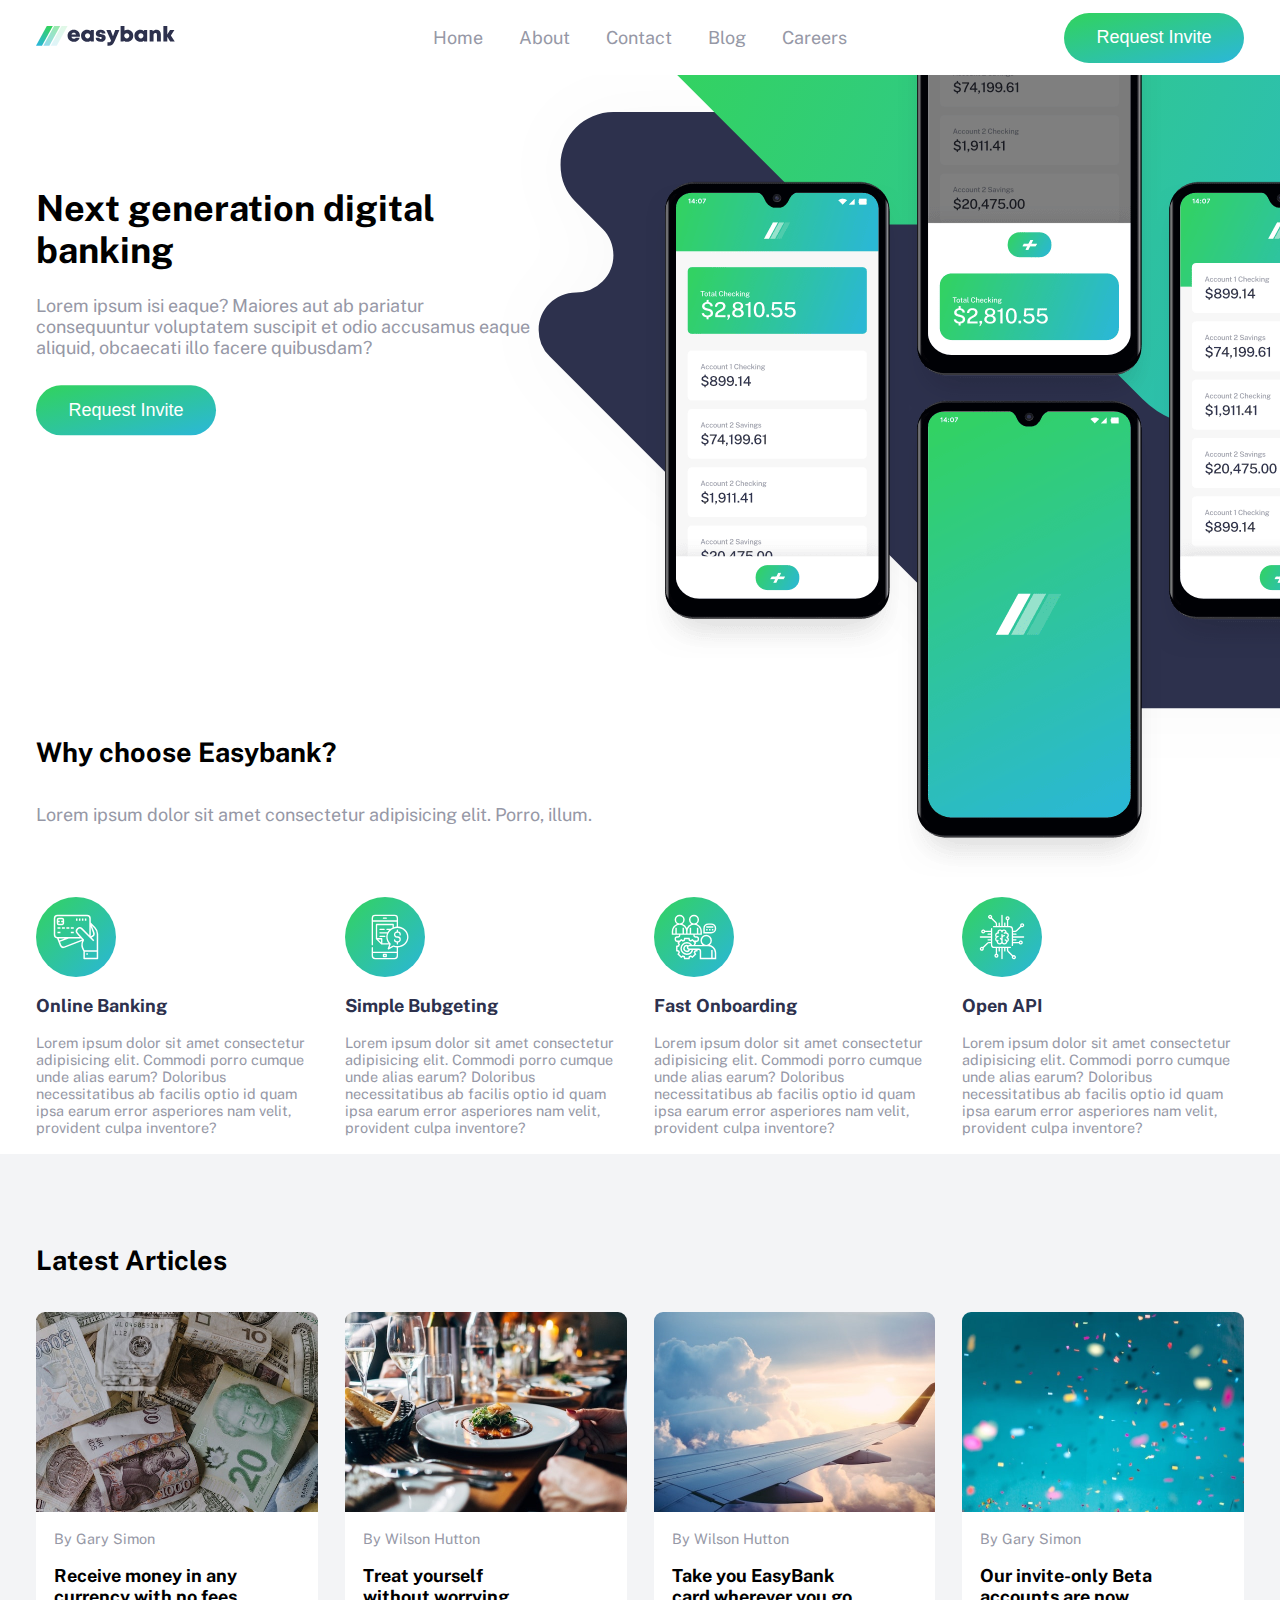
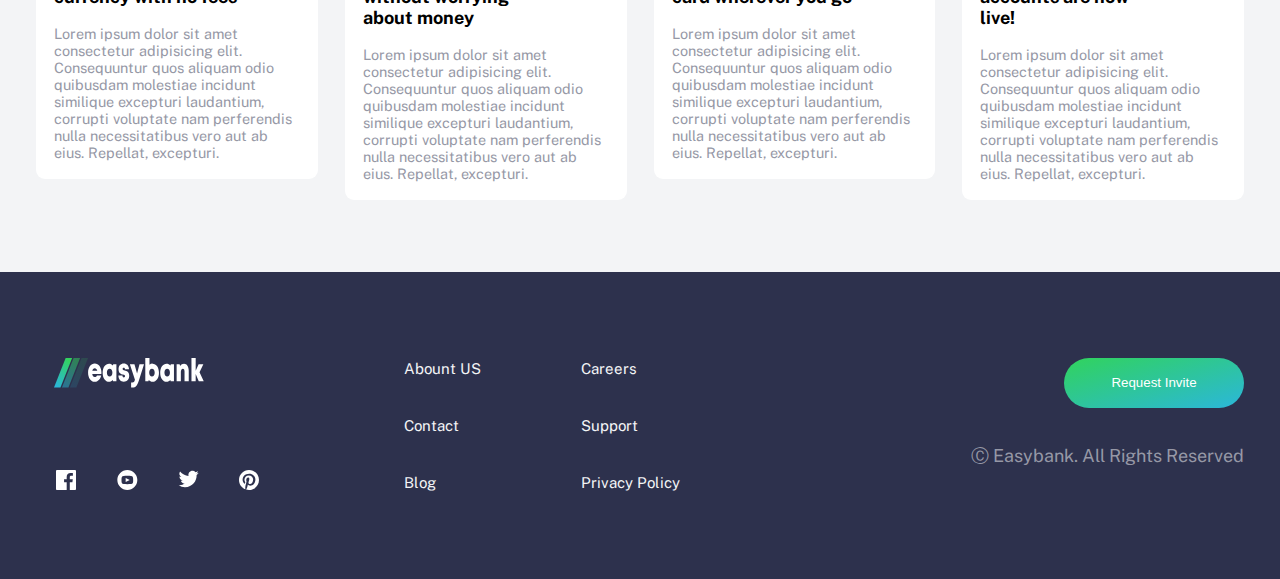
<file: index.html>
<!DOCTYPE html>
<html lang="en">

<head>
    <meta charset="UTF-8">
    <meta name="viewport" content="width=device-width, initial-scale=1.0">
    <title>Easy Bank</title>
    <link rel="stylesheet" href="./public/styles.css">
</head>

<body>
    <header>
        <div class="container">
            <nav class="main-nav">
                <div class="brand-logo">
                    <img src="images/logo.svg" alt="">
                </div>
                <ul id="list-menu">
                    <li>
                        <a href="javascript:;">Home</a>
                    </li>
                    <li>
                        <a href="javascript:;">About</a>
                    </li>
                    <li>
                        <a href="javascript:;">Contact</a>
                    </li>
                    <li>
                        <a href="javascript:;">Blog</a>
                    </li>
                    <li>
                        <a href="javascript:;">Careers</a>
                    </li>
                </ul>
                <div class="invite">
                    <button class="btn button button-accent">Request Invite</button>
                </div>
                <div class="hamburger-wrapper">
                    <img src="images/icon-hamburger.svg" id="myImage" />
                </div>
            </nav>
        </div>
    </header>

    <div class="banner">
        <div class="image-wrapper">
            <div class="bg1-container">
                <img class="bg1" src="images/bg-intro-desktop.svg" alt="">
            </div>

            <img class="upper-img" src="images/image-mockups.png" alt="">
        </div>

        <div class="banner-info">
            <div class="container">
                <div class="banner-info-container">
                    <h1 class="banner-title">Next generation digital banking</h1>

                    <span class="banner-subtitle">Lorem ipsum isi eaque? Maiores aut ab pariatur consequuntur voluptatem
                        suscipit et odio
                        accusamus eaque aliquid, obcaecati illo facere quibusdam?</span>

                    <button class="btn button button-accent">Request Invite</button>
                </div>
            </div>
        </div>
    </div>

    <section class="landing-page-section">
        <div class="container">
            <h4 class="section-title">Why choose Easybank?</h4>

            <span class="section-subtitle">
                Lorem ipsum dolor sit amet consectetur adipisicing elit. Porro, illum.
            </span>
            <div class="latest-article-list">
                <div class="feature">
                    <div class="icon-circle">
                        <img src="images/icon-online.svg" alt="">
                    </div>

                    <h6 class="feature__title">Online Banking</h6>

                    <span class="feature__description">Lorem ipsum dolor sit amet consectetur adipisicing elit. Commodi
                        porro cumque unde alias earum?
                        Doloribus necessitatibus ab facilis optio id quam ipsa earum error asperiores nam velit,
                        provident
                        culpa
                        inventore?</span>
                </div>
                <div class="feature">
                    <div class="icon-circle">
                        <img src="images/icon-budgeting.svg" alt="">
                    </div>

                    <h6 class="feature__title">Simple Bubgeting</h6>

                    <span class="feature__description">Lorem ipsum dolor sit amet consectetur adipisicing elit. Commodi
                        porro cumque unde alias earum?
                        Doloribus necessitatibus ab facilis optio id quam ipsa earum error asperiores nam velit,
                        provident
                        culpa
                        inventore?</span>
                </div>
                <div class="feature">
                    <div class="icon-circle">
                        <img src="images/icon-onboarding.svg" alt="">
                    </div>

                    <h6 class="feature__title">Fast Onboarding</h6>

                    <span class="feature__description">Lorem ipsum dolor sit amet consectetur adipisicing elit. Commodi
                        porro cumque unde alias earum?
                        Doloribus necessitatibus ab facilis optio id quam ipsa earum error asperiores nam velit,
                        provident
                        culpa
                        inventore?</span>
                </div>
                <div class="feature">
                    <div class="icon-circle">
                        <img src="images/icon-api.svg" alt="">
                    </div>

                    <h6 class="feature__title">Open API</h6>

                    <span class="feature__description">Lorem ipsum dolor sit amet consectetur adipisicing elit. Commodi
                        porro cumque unde alias earum?
                        Doloribus necessitatibus ab facilis optio id quam ipsa earum error asperiores nam velit,
                        provident
                        culpa
                        inventore?</span>
                </div>
            </div>
        </div>
    </section>

    <section class="landing-page-section bg-medium">
        <div class="container">
            <h4 class="section-title">Latest Articles</h4>

            <div class="latest-article-list">
                <div>
                    <div class="latest-article">
                        <div class="image-wrapper">
                            <img src="images/image-currency.jpg" alt="">
                        </div>

                        <div class="latest-article__content">
                            <span class="latest-article__author">By Gary Simon</span>

                            <h6 class="latest-article__title">Receive money in any currency with no fees</h6>

                            <span class="latest-article__subtitle">Lorem ipsum dolor sit amet consectetur adipisicing
                                elit.
                                Consequuntur quos aliquam odio quibusdam molestiae incidunt similique excepturi
                                laudantium,
                                corrupti
                                voluptate nam perferendis nulla necessitatibus vero aut ab eius. Repellat,
                                excepturi.</span>
                        </div>
                    </div>
                </div>
                <div>
                    <div class="latest-article">
                        <div class="image-wrapper">
                            <img src="images/image-restaurant.jpg" alt="">
                        </div>

                        <div class="latest-article__content">
                            <span class="latest-article__author">By Wilson Hutton</span>

                            <h6 class="latest-article__title">Treat yourself without worrying about money</h6>

                            <span class="latest-article__subtitle">Lorem ipsum dolor sit amet consectetur adipisicing
                                elit.
                                Consequuntur quos aliquam odio quibusdam molestiae incidunt similique excepturi
                                laudantium,
                                corrupti
                                voluptate nam perferendis nulla necessitatibus vero aut ab eius. Repellat,
                                excepturi.</span>
                        </div>
                    </div>
                </div>
                <div>
                    <div class="latest-article">
                        <div class="image-wrapper">
                            <img src="images/image-plane.jpg" alt="">
                        </div>

                        <div class="latest-article__content">
                            <span class="latest-article__author">By Wilson Hutton</span>

                            <h6 class="latest-article__title">Take you EasyBank card wherever you go</h6>

                            <span class="latest-article__subtitle">Lorem ipsum dolor sit amet consectetur adipisicing
                                elit.
                                Consequuntur quos aliquam odio quibusdam molestiae incidunt similique excepturi
                                laudantium,
                                corrupti
                                voluptate nam perferendis nulla necessitatibus vero aut ab eius. Repellat,
                                excepturi.</span>
                        </div>
                    </div>
                </div>
                <div>
                    <div class="latest-article">
                        <div class="image-wrapper">
                            <img src="images/image-confetti.jpg" alt="">
                        </div>

                        <div class="latest-article__content">
                            <span class="latest-article__author">By Gary Simon</span>

                            <h6 class="latest-article__title">Our invite-only Beta accounts are now live!</h6>

                            <span class="latest-article__subtitle">Lorem ipsum dolor sit amet consectetur adipisicing
                                elit.
                                Consequuntur quos aliquam odio quibusdam molestiae incidunt similique excepturi
                                laudantium,
                                corrupti
                                voluptate nam perferendis nulla necessitatibus vero aut ab eius. Repellat,
                                excepturi.</span>
                        </div>
                    </div>
                </div>
            </div>
        </div>

    </section>
    <footer>
        <div class="container">
            <div class="background-image">
                <div class="logo-image">
                    <img class="logo1" src="./images/logo2.svg" alt="logo">
                </div>
                <!-- <img class="logo1" src="./images/logo2.svg" alt="logo"> -->
                <div class="image">
                    <a href="">
                        <img class="icon-social" src="./images/icon-facebook.svg">
                        <img class="icon-social2" src="./images/icon-facebook2.svg">
                    </a>
                    <a href="">
                        <img class="icon-social" src="./images/icon-youtube.svg">
                        <img class="icon-social2" src="./images/icon-youtube2.svg">
                    </a>
                    <a href="">
                        <img class="icon-social" src="./images/icon-twitter.svg">
                        <img class="icon-social2" src="./images/icon-twitter2.svg">
                    </a>
                    <a href="">
                        <img class="icon-social" src="./images/icon-pinterest.svg">
                        <img class="icon-social2" src="./images/icon-pinterest2.svg">
                    </a>
                </div>
            </div>
            <nav class="nav-footer">
                <ul class="nav__link">
                    <li>Abount US</li>
                    <li>Contact</li>
                    <li>Blog</li>
                </ul>
                <ul class="nav__link">
                    <li>Careers</li>
                    <li>Support</li>
                    <li>Privacy Policy</li>

                </ul>
            </nav>
            <div class="footer-page">
                <button class="btn">Request Invite</button>
                <br>
                <span>&#9400; Easybank. All Rights Reserved</span>
            </div>
        </div>
    </footer>

</body>
<script src="./public/script.js"></script>

</html>
</file>
<file: public/styles.css>
@import url("https://fonts.googleapis.com/css2?family=Public+Sans:ital,wght@0,400;1,300&display=swap");
html, body {
  overflow-x: hidden;
  margin: 0;
  font-size: 18px;
  font-family: 'Public Sans', sans-serif;
}

section .landing-page-section {
  padding: 3rem 0;
}

.bg-medium {
  background-color: #f3f4f6;
  padding-bottom: 4rem;
  padding-top: 3rem;
}

.button {
  display: block;
  -webkit-box-sizing: border-box;
          box-sizing: border-box;
  border: none;
  font-size: 1rem;
  padding: .7rem 1.5rem;
  border-radius: 3rem;
  color: white;
  width: 10rem;
}

.button-accent {
  background-image: -webkit-gradient(linear, left top, right bottom, from(#31d35c), to(#2bb7da));
  background-image: linear-gradient(to bottom right, #31d35c, #2bb7da);
}

.button-accent:hover {
  background-image: -webkit-gradient(linear, right top, left top, from(#31d35c), to(#2bb7da));
  background-image: linear-gradient(to left, #31d35c, #2bb7da);
}

header {
  position: fixed;
  top: 0;
  width: 100%;
  background-color: white;
  z-index: 1000;
}

nav.main-nav {
  display: -webkit-box;
  display: -ms-flexbox;
  display: flex;
  -webkit-box-pack: justify;
      -ms-flex-pack: justify;
          justify-content: space-between;
  -webkit-box-align: center;
      -ms-flex-align: center;
          align-items: center;
}

nav.main-nav .hamburger-wrapper {
  display: none;
}

nav.main-nav ul {
  display: -webkit-box;
  display: -ms-flexbox;
  display: flex;
  margin: 0;
}

nav.main-nav ul li {
  list-style-type: none;
  padding: 1.5rem 0;
  margin: 0 1rem;
  position: relative;
}

nav.main-nav ul li:hover {
  color: #f3f4f6;
}

nav.main-nav ul li:hover::after {
  position: absolute;
  content: ' ';
  width: 100%;
  height: 4px;
  background-color: #31d35c;
  bottom: 0;
  left: 0;
}

nav.main-nav ul li a {
  text-decoration: none;
  color: #9698a6;
}

.banner {
  position: relative;
  display: -webkit-box;
  display: -ms-flexbox;
  display: flex;
  -webkit-box-orient: horizontal;
  -webkit-box-direction: reverse;
      -ms-flex-direction: row-reverse;
          flex-direction: row-reverse;
}

.banner .banner-info-container {
  -webkit-transform: translateY(60%);
          transform: translateY(60%);
  max-width: 500px;
  display: -webkit-box;
  display: -ms-flexbox;
  display: flex;
  -webkit-box-orient: vertical;
  -webkit-box-direction: normal;
      -ms-flex-direction: column;
          flex-direction: column;
}

.banner .banner-info-container .banner-subtitle {
  color: #9698a6;
  margin-bottom: 1.5rem;
}

.banner .upper-img {
  position: absolute;
  top: -62px;
  right: -133px;
}

.banner .image-wrapper {
  -ms-flex-negative: 0;
      flex-shrink: 0;
  width: 50%;
  height: 700px;
}

.banner .image-wrapper .bg1-container {
  overflow: hidden;
  height: 100%;
}

.banner .image-wrapper .bg1-container .bg1 {
  position: absolute;
  top: -170px;
  right: -360px;
  height: 950px;
}

.banner-info {
  position: absolute;
  width: 100%;
  height: 100%;
}

.feature {
  display: -webkit-inline-box;
  display: -ms-inline-flexbox;
  display: inline-flex;
  -webkit-box-orient: vertical;
  -webkit-box-direction: normal;
      -ms-flex-direction: column;
          flex-direction: column;
  padding-top: 1rem;
  padding-bottom: 1rem;
}

.feature .icon-circle {
  width: 80px;
  height: 80px;
}

.feature .icon-circle img {
  width: 100%;
  height: 100%;
}

.feature__title {
  font-size: 1rem;
  margin-top: 1rem;
  margin-bottom: 1rem;
  color: #2d314d;
}

.feature__title:hover {
  color: #31d35c;
}

.feature__description {
  font-size: .8rem;
  color: #9698a6;
}

.latest-article {
  background-color: white;
  border-radius: .5rem;
  overflow: hidden;
}

.latest-article-list {
  display: -ms-grid;
  display: grid;
  -ms-grid-columns: (1fr)[4];
      grid-template-columns: repeat(4, 1fr);
  grid-gap: 1.5rem;
}

.latest-article .image-wrapper {
  height: 200px;
}

.latest-article .image-wrapper img {
  width: 100%;
  height: 100%;
  -o-object-fit: cover;
     object-fit: cover;
}

.latest-article__content {
  padding: 1rem;
}

.latest-article__author {
  display: block;
  margin: 0 0 1rem;
  font-size: .8rem;
  color: #9698a6;
}

.latest-article__title {
  font-size: 1rem;
  margin: 0;
  width: 75%;
}

.latest-article__title:hover {
  color: #31d35c;
}

.latest-article__subtitle {
  display: block;
  font-size: .8rem;
  color: #9698a6;
  margin-top: 1rem;
}

.section-title {
  font-size: 1.5rem;
}

.section-subtitle {
  display: block;
  color: #9698a6;
  margin-bottom: 3rem;
}

.container {
  max-width: 1440px;
  margin: auto;
  padding: 0rem 2rem;
  -webkit-box-sizing: border-box;
          box-sizing: border-box;
}

footer {
  background-color: #2d314d;
}

footer .container {
  display: -webkit-box;
  display: -ms-flexbox;
  display: flex;
  -webkit-box-orient: horizontal;
  -webkit-box-direction: normal;
      -ms-flex-direction: row;
          flex-direction: row;
  -webkit-box-pack: justify;
      -ms-flex-pack: justify;
          justify-content: space-between;
  -webkit-box-align: stretch;
      -ms-flex-align: stretch;
          align-items: stretch;
  padding: 50px 36px;
  background-color: #2d314d;
}

footer .container::after {
  display: table;
  clear: both;
}

.background-image .logo-image {
  margin-top: 1rem;
}

.background-image .image {
  margin-top: 40px;
  display: -ms-grid;
  display: grid;
  -ms-grid-columns: (1fr)[4];
      grid-template-columns: repeat(4, 1fr);
  margin-right: 20px;
}

.background-image .image a img {
  margin: 20px;
}

.background-image .image .icon-social:hover {
  display: none;
}

.background-image .image .icon-social2 {
  display: none;
}

.background-image .image .icon-social:hover + .icon-social2 {
  display: block;
}

.logo1 {
  cursor: pointer;
  width: 150px;
  height: 30px;
  margin: 1rem;
}

.nav-footer {
  width: 50%;
  display: -webkit-box;
  display: -ms-flexbox;
  display: flex;
  display-flex-direction: row;
  display-justify-content: space-between;
}

.nav__link {
  display: -webkit-box;
  display: -ms-flexbox;
  display: flex;
  -webkit-box-orient: vertical;
  -webkit-box-direction: normal;
      -ms-flex-direction: column;
          flex-direction: column;
  list-style: none;
  background-color: #2d314d;
}

.nav__link li {
  display: inline;
  font-size: 15px;
  padding: 0px 10px;
  margin: 20px;
  -webkit-transition: all 0.3s ease 0s;
  transition: all 0.3s ease 0s;
  color: #f3f4f6;
}

.nav__link li:hover {
  color: #31d35c;
}

.btn {
  background: -webkit-gradient(linear, left top, right bottom, from(#31d35c), to(#2bb7da));
  background: linear-gradient(to bottom right, #31d35c, #2bb7da);
  border-radius: 30px;
  cursor: pointer;
  -webkit-transition: all 0.3s ease 0s;
  transition: all 0.3s ease 0s;
  width: 180px;
  height: 50px;
  outline: none !important;
  border: none;
  color: white;
}

.footer-page {
  text-align: right;
  margin-bottom: 3rem;
  -webkit-box-align: center !important;
      -ms-flex-align: center !important;
          align-items: center !important;
}

.footer-page div {
  width: 100%;
}

.footer-page .btn {
  margin-top: 2rem;
  margin-bottom: 2rem;
}

.footer-page span {
  margin-top: auto;
  color: #9698a6;
}

.btn:hover {
  background-image: -webkit-gradient(linear, right top, left top, from(#31d35c), to(#2bb7da));
  background-image: linear-gradient(to left, #31d35c, #2bb7da);
  opacity: .4;
}

@media screen and (max-width: 375px) {
  nav.main-nav .brand-logo img {
    height: 16px;
  }
  nav.main-nav ul {
    position: fixed;
    top: 70px;
    left: 10vw;
    width: 80vw;
    height: 300px;
    padding: 1.5rem 0;
    margin: auto;
    display: none;
    -webkit-box-orient: vertical;
    -webkit-box-direction: normal;
        -ms-flex-direction: column;
            flex-direction: column;
    -ms-flex-pack: distribute;
        justify-content: space-around;
    z-index: 1;
    background-color: white;
    text-align: center;
  }
  nav.main-nav ul li {
    padding: 1rem;
    margin: auto;
    color: #2d314d;
  }
  nav.main-nav ul li a {
    color: #2d314d;
    font-weight: 400;
  }
  nav.main-nav .invite {
    display: none;
  }
  nav.main-nav .hamburger-wrapper {
    display: block;
  }
  .container {
    padding: 1rem;
  }
  .latest-article-list {
    -ms-grid-columns: 1fr;
        grid-template-columns: 1fr;
  }
  .section-title {
    text-align: center;
  }
  .feature {
    -webkit-box-align: center;
        -ms-flex-align: center;
            align-items: center;
  }
  .feature__description {
    text-align: center;
  }
  .banner {
    -webkit-box-orient: vertical;
    -webkit-box-direction: normal;
        -ms-flex-direction: column;
            flex-direction: column;
    height: auto;
  }
  .banner .button-accent {
    margin: auto;
  }
  .banner-info {
    position: static;
    margin-top: 3rem;
  }
  .banner-info-container {
    -webkit-transform: translateY(0) !important;
            transform: translateY(0) !important;
  }
  .banner .container {
    -webkit-box-align: center !important;
        -ms-flex-align: center !important;
            align-items: center !important;
    text-align: center;
  }
  .banner .image-wrapper {
    height: auto;
  }
  .banner .image-wrapper .bg1-container {
    height: 340px;
    overflow: hidden;
  }
  .banner .image-wrapper .bg1-container img {
    top: 56px !important;
    height: 584px !important;
    -webkit-transform: translate(-107px, -251px);
            transform: translate(-107px, -251px);
  }
  .banner .image-wrapper .upper-img {
    right: .5rem;
    top: -66px;
    width: calc(100vw - 1rem);
  }
  footer .footer-page {
    text-align: center;
  }
  footer .container {
    max-width: 375px;
    -webkit-box-orient: vertical;
    -webkit-box-direction: normal;
        -ms-flex-direction: column;
            flex-direction: column;
    -webkit-box-pack: start;
        -ms-flex-pack: start;
            justify-content: flex-start;
    text-align: center;
    padding: 0;
  }
  .background-image {
    margin: 1rem auto;
  }
  .background-image .image {
    margin: 0;
  }
  .nav-footer {
    width: 300;
    margin: 15px auto;
    -webkit-box-align: center !important;
        -ms-flex-align: center !important;
            align-items: center !important;
    display: -webkit-box;
    display: -ms-flexbox;
    display: flex;
    -webkit-box-orient: vertical;
    -webkit-box-direction: normal;
        -ms-flex-direction: column;
            flex-direction: column;
  }
  .nav-footer .btn {
    padding: 0;
  }
  .nav-footer span {
    margin-top: 2rem;
    text-align: center !important;
    -webkit-box-align: center !important;
        -ms-flex-align: center !important;
            align-items: center !important;
  }
  .nav-footer li {
    text-align: center;
    margin: auto;
  }
  .nav__link {
    margin: 5px auto;
    padding: 0;
    display: -webkit-box;
    display: -ms-flexbox;
    display: flex;
    -webkit-box-orient: vertical;
    -webkit-box-direction: normal;
        -ms-flex-direction: column;
            flex-direction: column;
  }
  .nav__link li {
    margin: 10px auto;
  }
}
/*# sourceMappingURL=styles.css.map */
</file>
